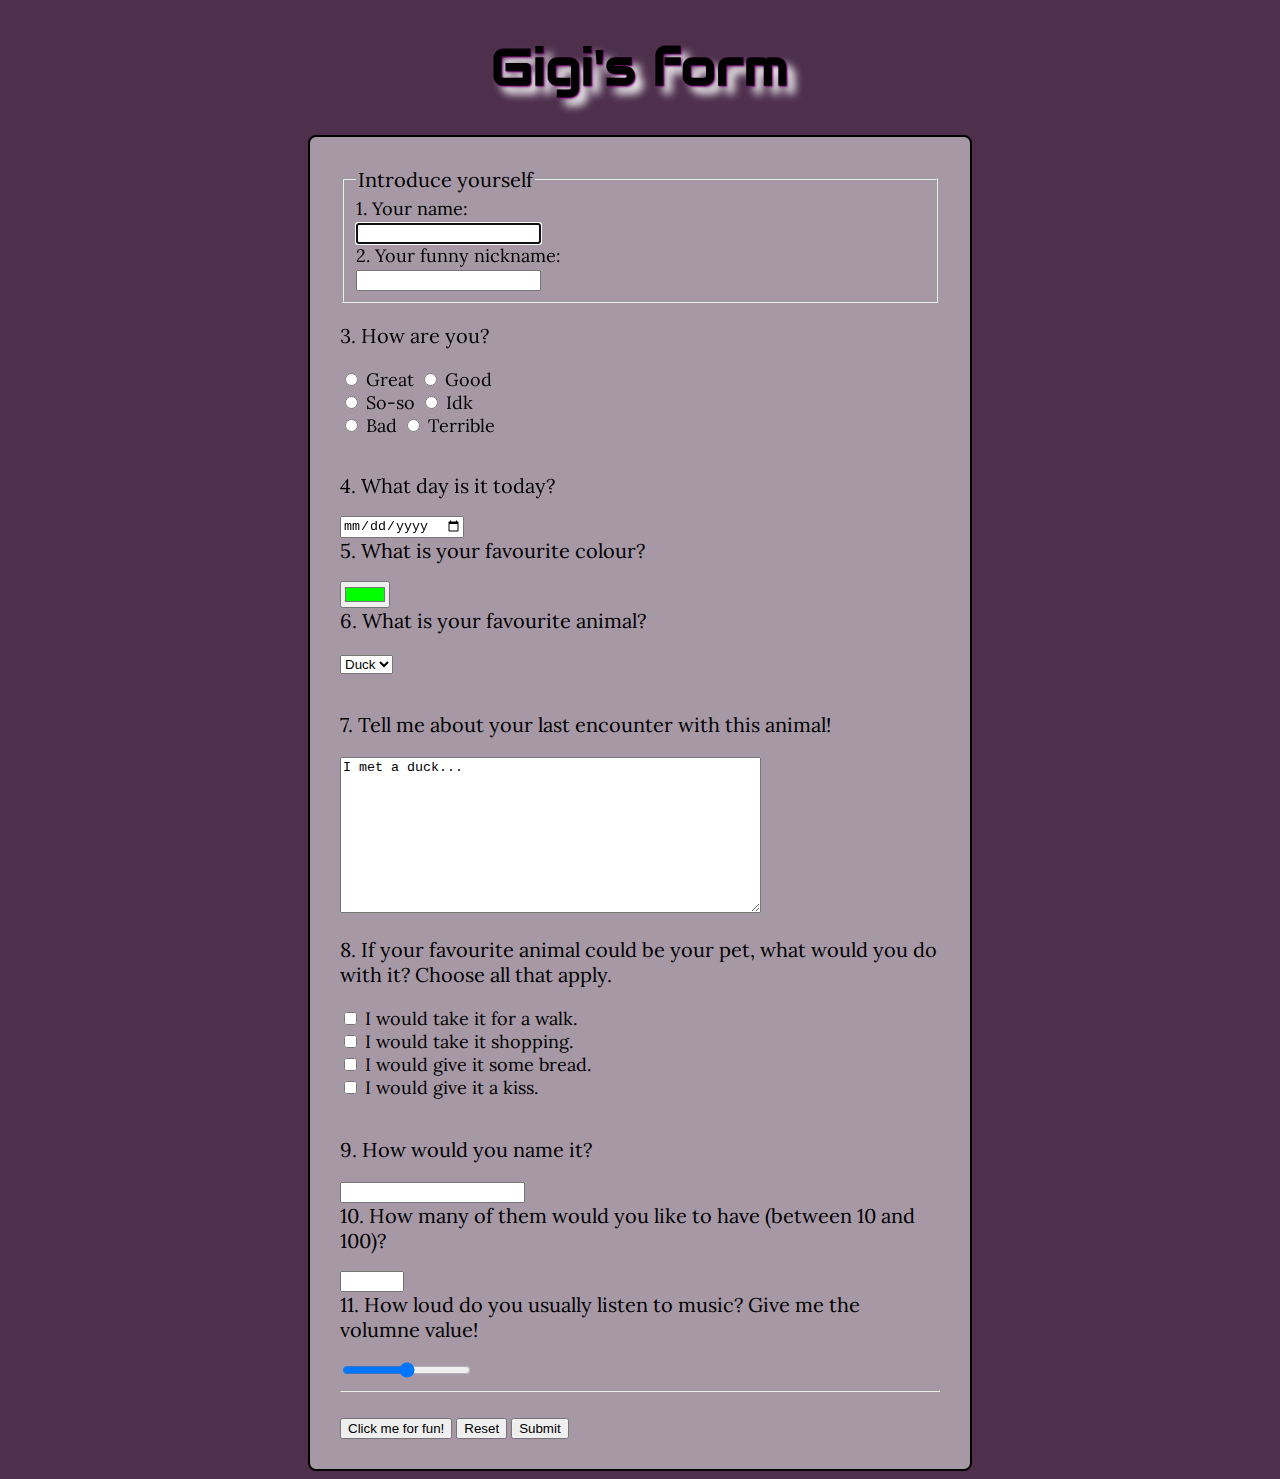
<file: form.html>
<!DOCTYPE html>
<html lang="en">
<head>
<meta charset="utf-8">
<meta name="viewport" content="width=device-width, initial-scale=1.0">
<title>Gigi's form</title>
<link rel="icon" type="image/x-icon" href="favicon.ico">
<link href='https://fonts.googleapis.com/css?family=Lora|Audiowide' rel='stylesheet'>
<link href='style.css' rel='stylesheet'>
</head>
<body>
<h1 id="formh1">Gigi's form</h1>
<form>
<fieldset>
<legend class="fquestion">Introduce yourself</legend>
<div class="fanswer">
<label for="fname">1. Your name:</label></br>
<input type="text" id="fname" name="fname" required autofocus><br>
<label for="nname">2. Your funny nickname:</label><br>
<input type="text" id="nname" name="nname" required>
</div>
</fieldset>

<p class="fquestion">3. How are you?</p>
<div class="fanswer">
<input type="radio" id="great" name="howyoudoing" value="Great">
<label for="great">Great</label>
<input type="radio" id="good" name="howyoudoing" value="Good">
<label for="good">Good</label><br>
<input type="radio" id="soso" name="howyoudoing" value="So-so">
<label for="soso">So-so</label>
<input type="radio" id="idk" name="howyoudoing" value="Idk">
<label for="idk">Idk</label><br>
<input type="radio" id="bad" name="howyoudoing" value="Bad">
<label for="bad">Bad</label>
<input type="radio" id="terrible" name="howyoudoing" value="Terrible">
<label for="terrible">Terrible</label>
</div>
<br>
<br>

<label class="fquestion" for="date">4. What day is it today?</label><br><br>
<input type="date" id="date" name="date"><br>

<label class="fquestion" for="favcolor">5. What is your favourite colour?</label><br><br>
<input type="color" id="favcolor" name="favcolor" value="#00ff00"><br>

<label class="fquestion" for="animals">6. What is your favourite animal?</label><br><br>
<div class="fanswer">
<select id="animals" name="animals">
<option value="duck1">Duck</option>
<option value="duck2">Duck</option>
<option value="duck3">Duck</option>
<option value="duck4">Duck</option>
</select>
</div>
<br>
<p class="fquestion">7. Tell me about your last encounter with this animal!</p>
<textarea name="encounter" rows="10" cols="50">
I met a duck...
</textarea>
<br>
<p class="fquestion">8. If your favourite animal could be your pet, what would you do with it? Choose all that apply.</p>
<div class="fanswer">
<input type="checkbox" id="activity1" name="activity1" value="Walk">
<label for="activity1">I would take it for a walk.</label><br>
<input type="checkbox" id="activity2" name="activity2" value="Shop">
<label for="activity2">I would take it shopping.</label><br>
<input type="checkbox" id="activity3" name="activity3" value="Bread">
<label for="activity3">I would give it some  bread.</label><br>
<input type="checkbox" id="activity4" name="activity4" value="Kiss">
<label for="activity4">I would give it a kiss.</label>
</div>
<br>

<p class="fquestion">9. How would you name it?</p>
<input list="petnames" name="petnames">
<datalist id="petnames">
<option value="Lisa">
<option value="Cutie">
<option value="Cookie">
<option value="George">
<option value="Hans">
</datalist><br>

<label class="fquestion" for="quantity">10. How many of them would you like to have (between 10 and 100)?</label><br><br>
<input type="number" id="quantity" name="quantity" min="10" max="100"><br>

<label class="fquestion" for="vol">11. How loud do you usually listen to music? Give me the volumne value!</label><br><br>
<input type="range" id="vol" name="vol" min="0" max="100" step="5"><br>
<hr>
<br>
<button type="button" onclick="alert('Boooooo!')">Click me for fun!</button>
<input type="reset" value="Reset">
<input type="submit" value="Submit">
</form>
</body>
</html>
</file>
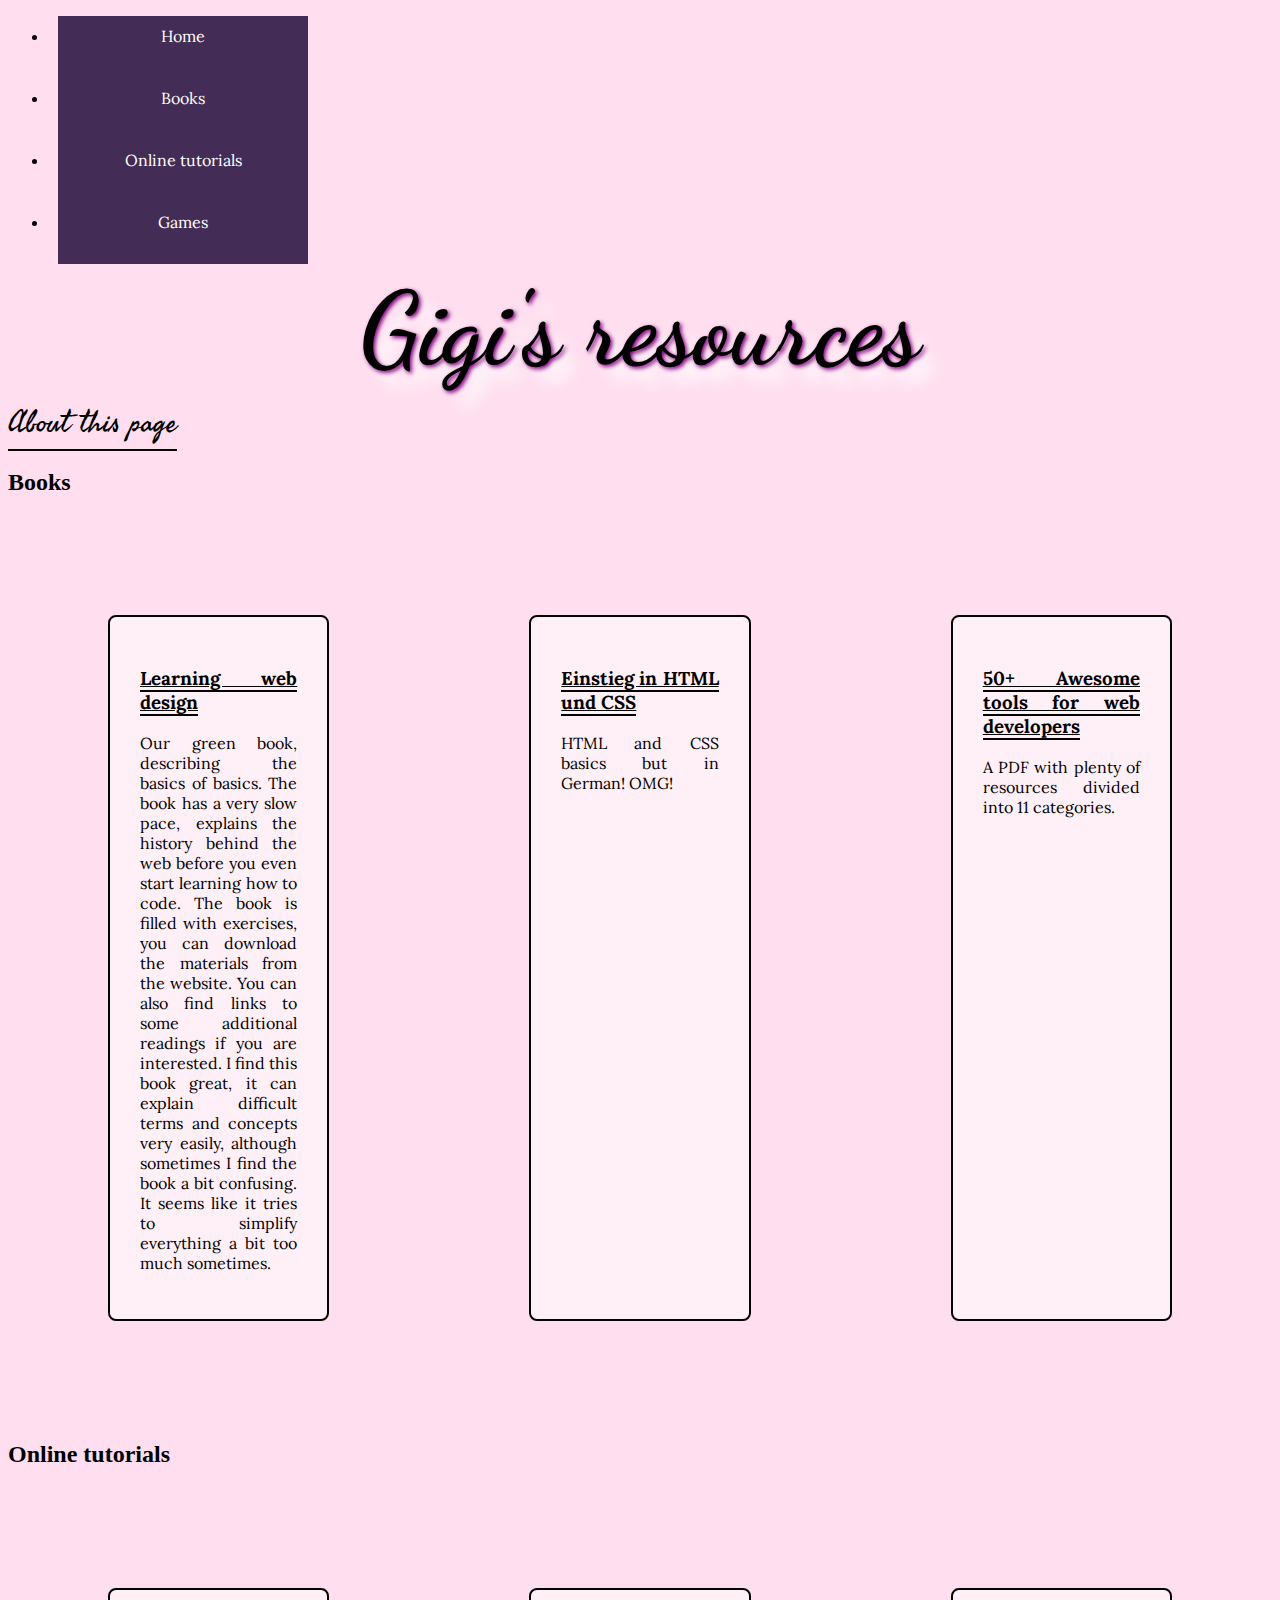
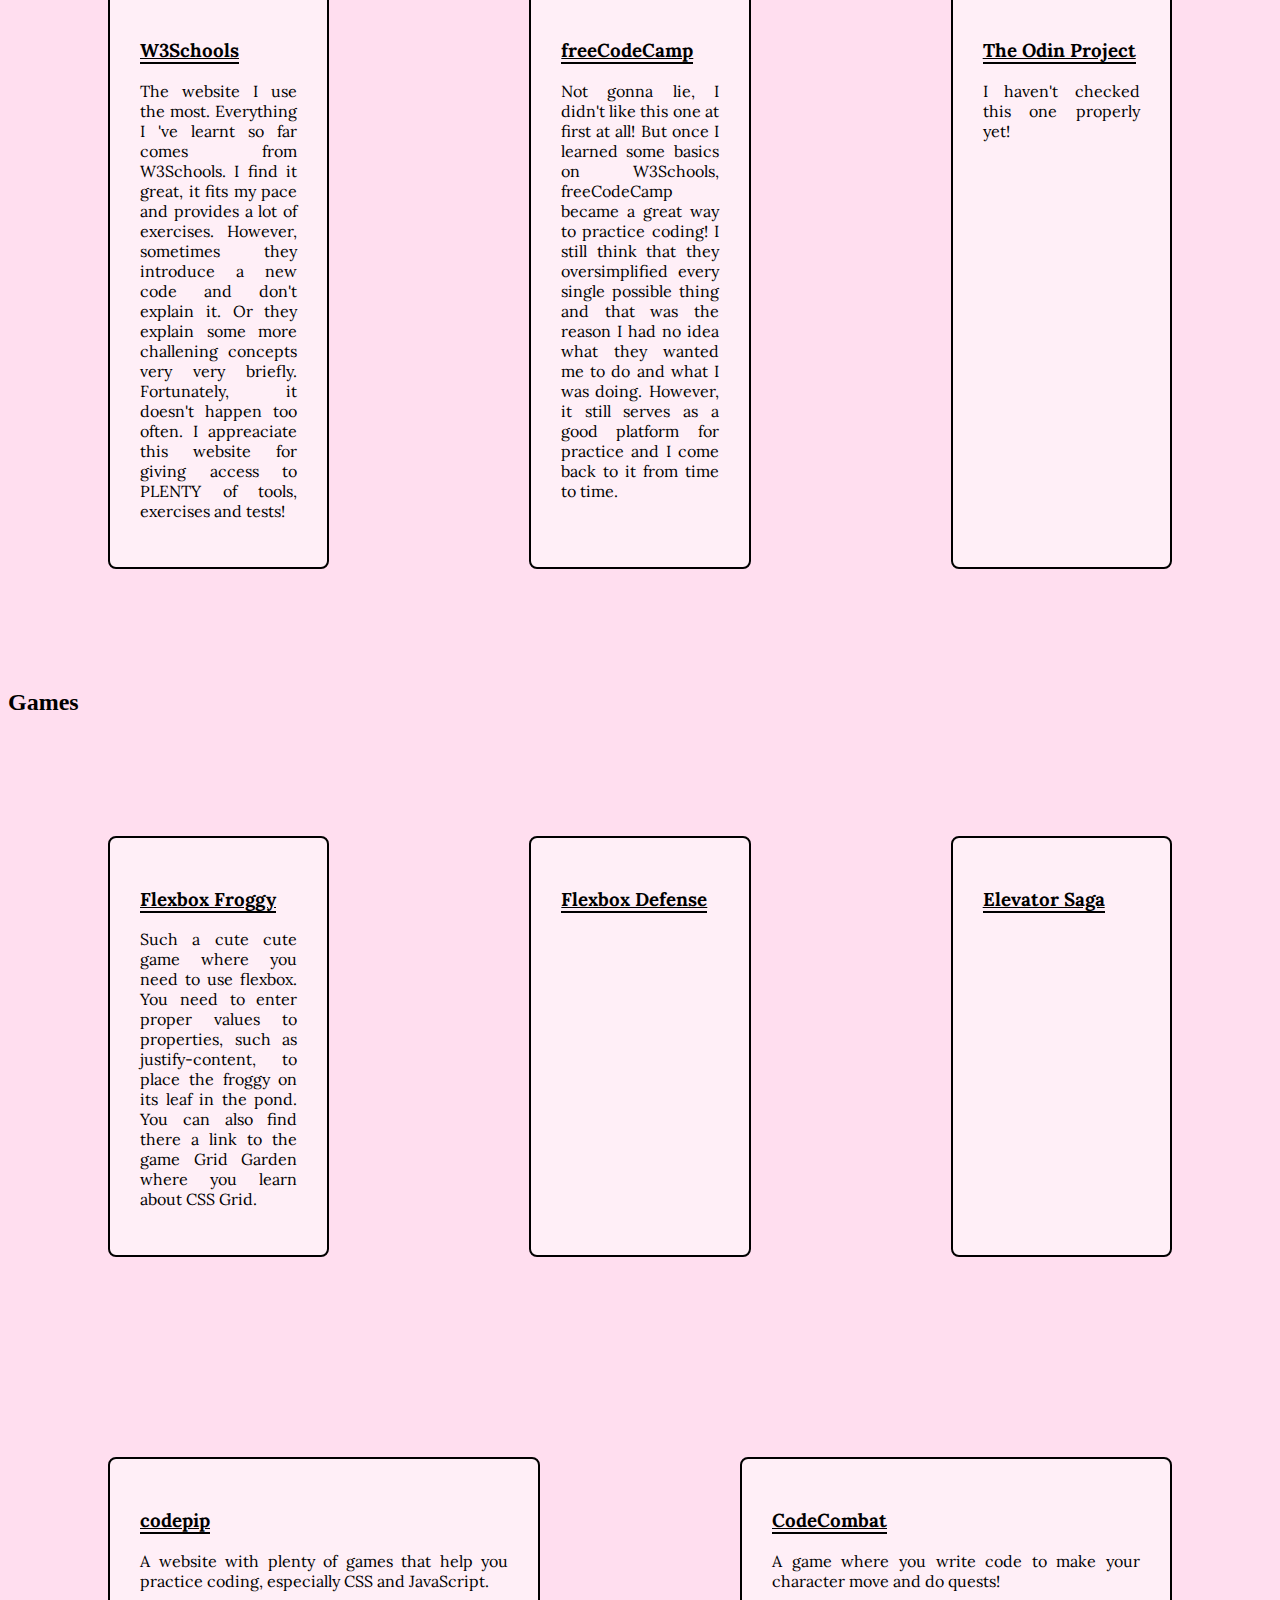
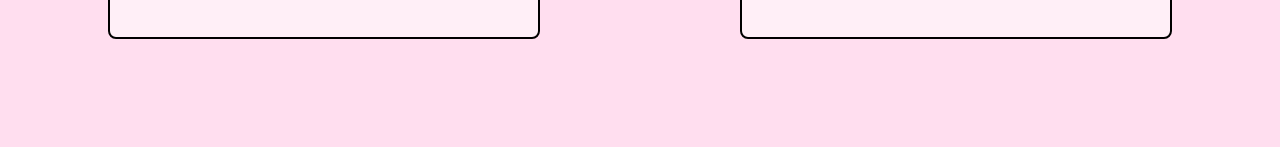
<file: resources.html>
<!DOCTYPE html>
<html lang="en">
<head>
<meta charset="utf-8">
<meta name="viewport" content="width=device-width, initial-scale=1.0">
<title>Gigi's resources</title>
<link rel="icon" type="image/x-icon" href="favicon.ico">
<link href="https://fonts.googleapis.com/css?family=Lora|Fasthand|Dancing+Script&effect=neon" rel="stylesheet">
<link href='style.css' rel='stylesheet'>
</head>
<body style="background-color:#FFDEEF;">
<header>
<ul id="nav">
<li><a href="index.html">Home</a></li>
<li><a href="#Books">Books</a></li>
<li><a href="#Online">Online tutorials</a></li>
<li><a href="#Games">Games</a></li>
</ul>
<h1 class="resrch1 font-effect-neon">Gigi's resources</h1>
</header>
<p class="info" onclick="myFunction()">About this page</p>
<div id="info" class="about">
<p>Here is the promised page with resources I've found so far.</p>
<p>I decided to divide them into several categories. I'm sure the page will grow as I keep finding new interesting websites all the time.</p>
<p>I hope you enjoy this small page and find something useful for you too!</p>
</div>
<script>
function myFunction() {
document.getElementById("info").style.display = "block";
}
</script>
<h2 id="Books">Books</h2>
<div class="flex">
<div class="resource">
<h3><a class="resrcLink" href="https://learningwebdesign.com/">Learning web design</a></h3>
<p>Our green book, describing the basics of basics. The book has a very slow pace, explains the history behind the web before you even start learning how to code.
The book is filled with exercises, you can download the materials from the website. You can also find links to some additional readings if you are interested.
I find this book great, it can explain difficult terms and concepts very easily, although sometimes I find the book a  bit confusing. It seems like it tries to simplify everything a bit too much sometimes.</p>
</div>
<div class="resource">
<h3><a class="resrcLink" href="https://html-und-css.de/">Einstieg in HTML und CSS</a></h3>
<p>HTML and CSS basics but in German! OMG!</p>
</div>
<div class="resource">
<h3><a class="resrcLink" href="https://surajondev.gumroad.com/l/50-tools-web-developers">50+ Awesome tools for web developers</a></h3>
<p>A PDF with plenty of resources divided into 11 categories.</p>
</div>
</div>

<h2 id="Online">Online tutorials</h2>
<div class="flex">
<div class="resource">
<h3><a class="resrcLink" href="https://www.w3schools.com/">W3Schools</a></h3>
<p>The website I use the most. Everything I 've learnt so far comes from W3Schools. I find it great, it fits my pace and provides a lot of exercises.
However, sometimes they introduce a new code and don't explain it. Or they explain some more challening concepts very very briefly. Fortunately, it doesn't happen too often.
I appreaciate this website for giving access to PLENTY of tools, exercises and tests!</p>
</div>
<div class="resource">
<h3><a class="resrcLink" href="https://www.freecodecamp.org/learn/">freeCodeCamp</a></h3>
<p>Not gonna lie, I didn't like this one at first at all! But once I learned some basics on W3Schools, freeCodeCamp became a great way to practice coding!
I still think that they oversimplified every single possible thing and that was the reason I had no idea what they wanted me to do and what I was doing.
However, it still serves as a good platform for practice and I come back to it from time to time.</p>
</div>
<div class="resource">
<h3><a class="resrcLink" href="https://www.theodinproject.com/">The Odin Project</a></h3>
<p>I haven't checked this one properly yet!</p>
</div>
</div>

<h2 id="Games">Games</h2>
<div class="flex">
<div class="resource">
<h3><a class="resrcLink" href="https://flexboxfroggy.com/#pl">Flexbox Froggy</a></h3>
<p>Such a cute cute game where you need to use flexbox. You need to enter proper values to properties, such as justify-content, to place the froggy on its leaf in the pond.
You can also find there a link to the game Grid Garden where you learn about CSS Grid.</p>
</div>
<div class="resource">
<h3><a class="resrcLink" href="http://www.flexboxdefense.com/">Flexbox Defense</a></h3>
</div>
<div class="resource">
<h3><a class="resrcLink" href="https://play.elevatorsaga.com/">Elevator Saga</a></h3>
</div>
</div>
<div class="flex">
<div class="resource">
<h3><a class="resrcLink" href="https://codepip.com/">codepip</a></h3>
<p>A website with plenty of games that help you practice coding, especially CSS and JavaScript.</p>
</div>
<div class="resource">
<h3><a class="resrcLink" href="https://codecombat.com/">CodeCombat</a></h3>
<p>A game where you write code to make your character move and do quests!</p>
</div>
</body>
</html>
</file>
<file: style.css>
body {
  background-color: #4e304d}
h1 {
  text-align: center;
  font-family: Homemade Apple;
  text-shadow: 1px 1px 2px purple, 8px 8px 8px white;
  font-size: 3.5em;}
  
h2#home {
	text-align: center;
	font-family: spectral;
	color: #D5B89F;
	font-size: 1em;
	transform: translate(60px,-50px);
	word-spacing: 5px;
}
tr.evening {
  /* This class means that I use the product in the evening and/or only a few times a week, not daily! */
  background-color: #D7F0FF;
  
}    
div.post {background-color:rgba(241, 183, 234, 0.8);
  border:2px solid #432c55;
  border-radius: 8px;
  padding:30px;
  margin:100px;
  text-align:center;
  font-family:lora;}
  
  div.post:hover {
	  background-color: #FAE0F4;
	  transition-duration: 0.5s;
  }
  
  
/* a:link, a:visited {
  background-color: purple;
  color: white;
  border: 2px solid white;
  padding: 10px;
  text-align: center;
  text-decoration: none;
  display: inline-block;
  }
a:hover, a:active {
  background-color: white;
  color: black;
  }  
  */
  
table, th, td {
  border: 1px solid black;
  border-collapse: collapse;
  }
table {
  margin: 0 auto;}
th {
  background-color: #FF8FC8;
  color: black;
}
  
tr:hover {
  color: white;
  background-color: #674CFF;
  }
  
  
  /* Here starts the section for CSS for the search button */
  
 .search {
	position: absolute;
	background-color: transparent;
	cursor: pointer;
	transform: scale(2,2);
	border: transparent;
	visibility: visible;
	border: 2px solid transparent;
	border-radius: 50%;
	top: 9px;
	right: 120px;
  }
  
 #search {
	position:absolute;
	border-radius: 20px;
	border-color: white;
	width: 200px;
	height: 25px;
	visibility: hidden;
	top: 12px;
	right: 180px;
}

.animate-search {
	visibility: visible !important;
}
  
 /* Here starts the section for CSS for the menu */
 
#menuButton {
  border: transparent;
  background-color: transparent;
  transform: scale(2,2);
  cursor: pointer;
  position: absolute;
  z-index: 1000;
  top: 10px;
  right: 50px;
  border: 2px solid transparent;
  border-radius: 50%;
}
}
#menuButton svg:hover {
	transition-duration: 0.5s;
	border-radius: 50%;
	background-color: grey;
}

.menuAppear{
  display: block !important;
}

ul#menu{
  display: none;
  list-style-type: none;
  position: absolute; 
  top:30px;
  right: 50px;
  z-index: 999;
}
li a {
  display: inline-block;
  font-family: lora;
  color: white;
  background-color: #432c55;
  padding: 10px 50px;
  height: 40px;
  width: 150px;
  margin-left: 10px;
  border-bottom: 2px solid transparent;
  text-align: center;
  text-decoration: none;
}

li a:hover {
  background-color: #eaaedb;
  color: black;
  transition-duration: 0.5s;
}
  
/* Here starts the CSS section for the About Me window */
.kittyHi {
  height: 50px;
  width: 55px;
}
#aboutMe {
  background-color: transparent;
  border: 2px solid transparent;
  cursor: pointer;
}

#aboutMeSection {
  display: none;
  height: 400px;
  width: 300px;
  background-color: #FADCD5;
  border-radius: 5px;
  border: 2px solid #4B2136;
  position: absolute;
  top: 10px;
  left: 110px;
}

img.aboutMePic {
  height: 60px;
  width: 60px; 
  border: 2px solid #4B2138;
  border-radius: 50%;
  position: relative;
  top: 20px;
  left: 105px;
  background-color: #765D67;
}

#aboutMeSection h4 {
	text-align: center;
	padding-top: 10px;
	font-family: lora;
}

#aboutMeSection p {
  color: #2D222F;
  font-family: lora;
  font-size: 15px;
  padding-top: 10px;
  padding-left: 10px;
  padding-right: 10px;
}

.meAppear {
  display: block !important;
}



	
.heart:hover {
	fill: #FF4646;
	stroke: black;
	transform: scale(0.95);
}

div.card {
	margin: auto;
	width: 300px;
	height: 100px;
	background-color: #DC96E3;
	box-shadow: 20px 20px black;
	border-radius: 8px;
}
div.card:hover {
	margin: auto;
	width: 300px;
	height: 100px;
	background-color: black;
	box-shadow: 20px 20px #DC96E3;
	color: white;
	border-radius: 8px;
}

img.kirby {
	width: 100px;
	height: 100px;
	transition: width 2s, height 2s, transform 3s ease;
}
 img.kirby:hover {
	 width: 300px;
	 height: 300px;
	 transform: rotate(360deg);
 }

@keyframes kirby-animation {
  0% { left: 0px; top: 0px; }
  25% { left: 200px; top: 0px; transform: rotate(90deg);}
  50% { left: -200px; top: 0px; transform: rotate (180deg);}
  75% { left: 0px; top: -100px; transform: rotate (250deg);}
  100% { left: 0px; top: 0px; transform: rotate(360deg);}
}

.animkirby {
  width: 100px;
  height: 100px;
  position: relative;
  animation-name: kirby-animation;
  animation-delay: 1s;
  animation-duration: 4s;
  animation-iteration-count: 1;
  animation-direction: alternate;
  animation-timing-function: linear;
  }

/* Here starts the section for CSS for Resources page */

.about {
  border-radius: 8px;
  padding:30px;
  margin:100px;
  text-align:center;
  font-family:lora;
  border: 2px solid black;
background-color:rgba(255, 255, 255, 0.5);
}

#info {
	display: none;
}

 .info {
	 background-color:transparent;
	 font-family: fasthand;
	 font-size: 30px;
	 border: transparent;
	 border-bottom: 2px solid black;
	 display: inline;
 }
 .resource {
  background-color:rgba(255, 255, 255, 0.5);
  border:2px solid black;
  border-radius: 8px;
  padding:30px;
  margin:100px;
  font-family:lora;
  text-align: justify;
  }
 
 .flex {
  display: flex;
 }
 
 .flex > div {
 width: 33%;
 }
 
 a.resrcLink:link, a.resrcLink:visited {
	 font-family: lora;
	 color: black;
	 background-color: transparent;
	 border: transparent;
	 border-bottom: 2px solid black;
 }
 
 a.resrcLink:hover, a.resrcLink:active {
	 font-family: lora;
	 color: #B8388B;
	 background-color: transparent;
	 border: transparent;
	 border-bottom: 2px solid #B8388B;
 }
 
 h1.resrch1 {
	 font-family: "Dancing Script";
	 font-size: 4vw;
	 transform: scale(2,2);
 }
 
 /* Here starts the section for CSS for Silly Form page */
 
 form {
	 background-color: rgba(255, 255, 255, 0.5);
	 margin-left: 300px;
	 margin-right: 300px;
	 border:2px solid black;
	 border-radius: 8px;
     padding:30px;
 }
 
 .fquestion {
	 font-family: lora;
	 font-size: 20px;
 }
.fanswer {
	 font-family: lora;
	 font-size: 18px;
 }
 
 #formh1 {
	 font-family: audiowide;
	 font-size: 4vw;
 }
</file>
